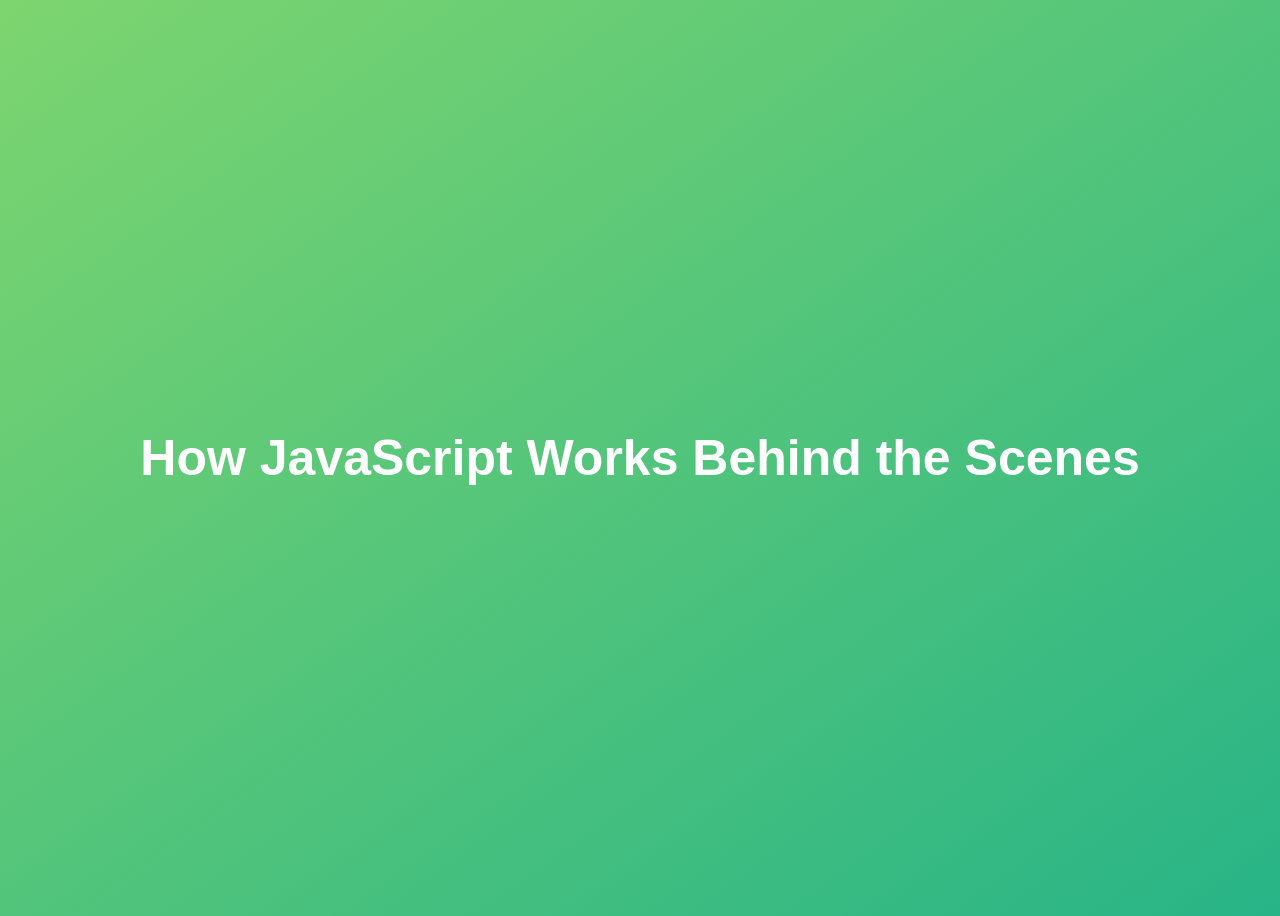
<file: Behind_The _Scenes/index.html>
<!DOCTYPE html>
<html lang="en">
  <head>
    <meta charset="UTF-8" />
    <meta name="viewport" content="width=device-width, initial-scale=1.0" />
    <meta http-equiv="X-UA-Compatible" content="ie=edge" />
    <title>How JavaScript Works Behind the Scenes</title>
    <style>
      body {
        height: 100vh;
        display: flex;
        align-items: center;
        background: linear-gradient(to top left, #28b487, #7dd56f);
      }
      h1 {
        font-family: sans-serif;
        font-size: 50px;
        line-height: 1.3;
        width: 100%;
        padding: 30px;
        text-align: center;
        color: white;
      }
    </style>
  </head>
  <body>
    <h1>How JavaScript Works Behind the Scenes</h1>
    <script src="script.js"></script>
  </body>
</html>
</file>
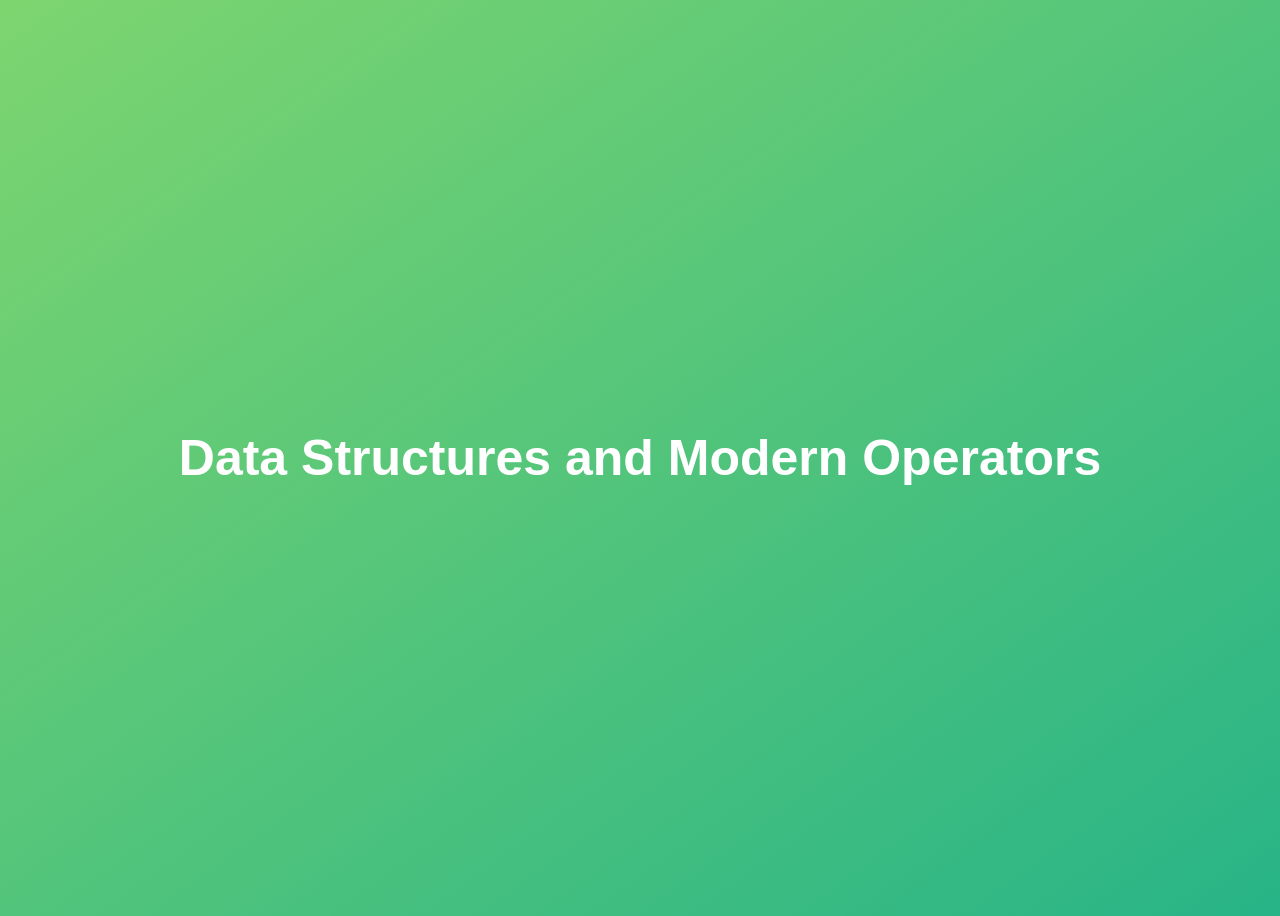
<file: Data_Structures/index.html>
<!DOCTYPE html>
<html lang="en">
  <head>
    <meta charset="UTF-8" />
    <meta name="viewport" content="width=device-width, initial-scale=1.0" />
    <meta http-equiv="X-UA-Compatible" content="ie=edge" />
    <title>Data Structures and Modern Operators</title>
    <style>
      body {
        height: 100vh;
        display: flex;
        align-items: center;
        background: linear-gradient(to top left, #28b487, #7dd56f);
      }
      h1 {
        font-family: sans-serif;
        font-size: 50px;
        line-height: 1.3;
        width: 100%;
        padding: 30px;
        text-align: center;
        color: white;
      }
      button {
        width: 50px;
        height: 20px;
        margin: 10px;
      }
      textarea {
        width: 300px;
        height: 100px;
      }
    </style>
  </head>
  <body>
    <h1>Data Structures and Modern Operators</h1>
    <script src="script.js"></script>
  </body>
</html>
</file>
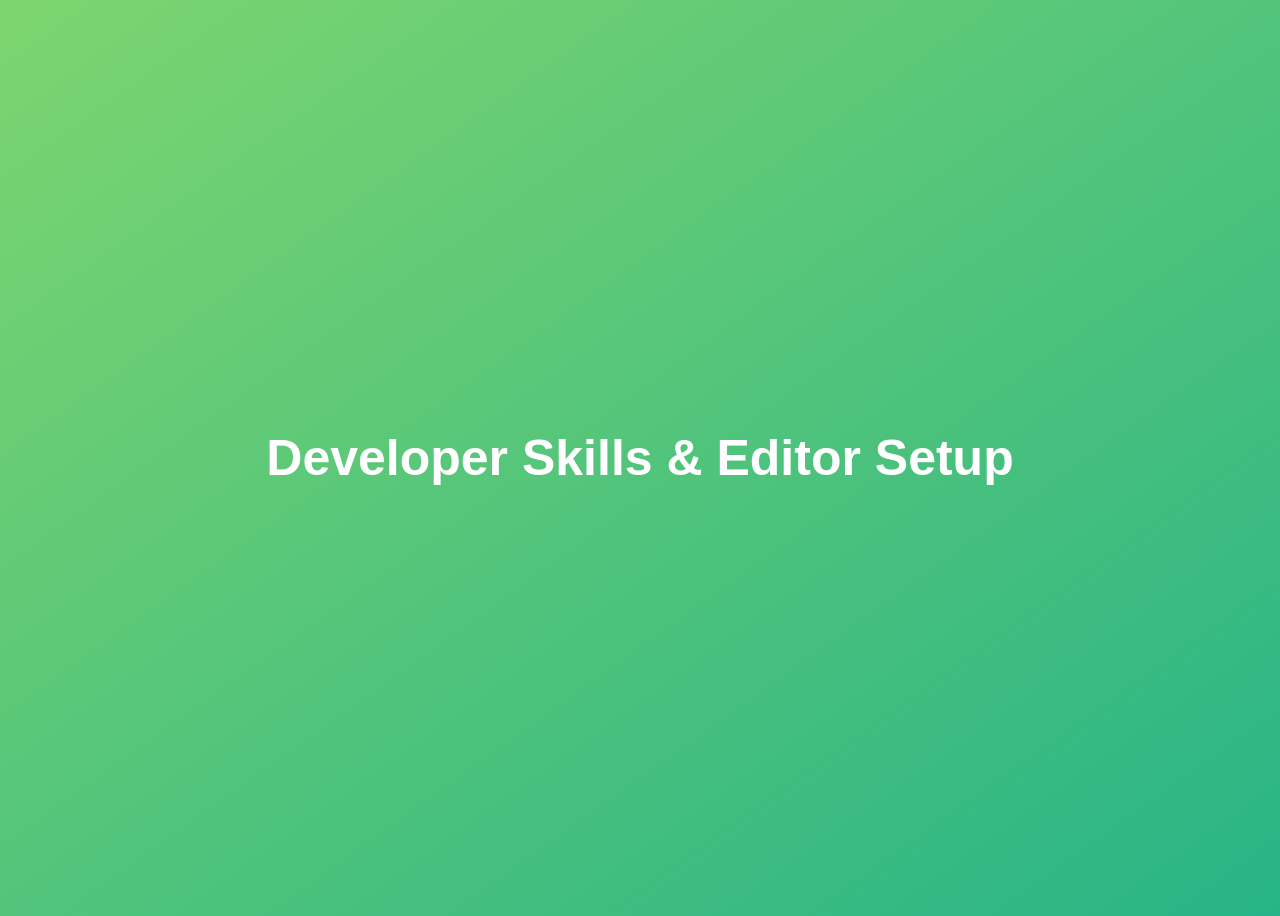
<file: Developer skills/index.html>
<!DOCTYPE html>
<html lang="en">
  <head>
    <meta charset="UTF-8" />
    <meta name="viewport" content="width=device-width, initial-scale=1.0" />
    <meta http-equiv="X-UA-Compatible" content="ie=edge" />
    <title>Developer Skills & Editor Setup</title>
    <style>
      body {
        height: 100vh;
        display: flex;
        align-items: center;
        background: linear-gradient(to top left, #28b487, #7dd56f);
      }
      h1 {
        font-family: sans-serif;
        font-size: 50px;
        line-height: 1.3;
        width: 100%;
        padding: 30px;
        text-align: center;
        color: white;
      }
    </style>
  </head>
  <body>
    <h1>Developer Skills & Editor Setup</h1>
    <script src="script.js"></script>
  </body>
</html>
</file>
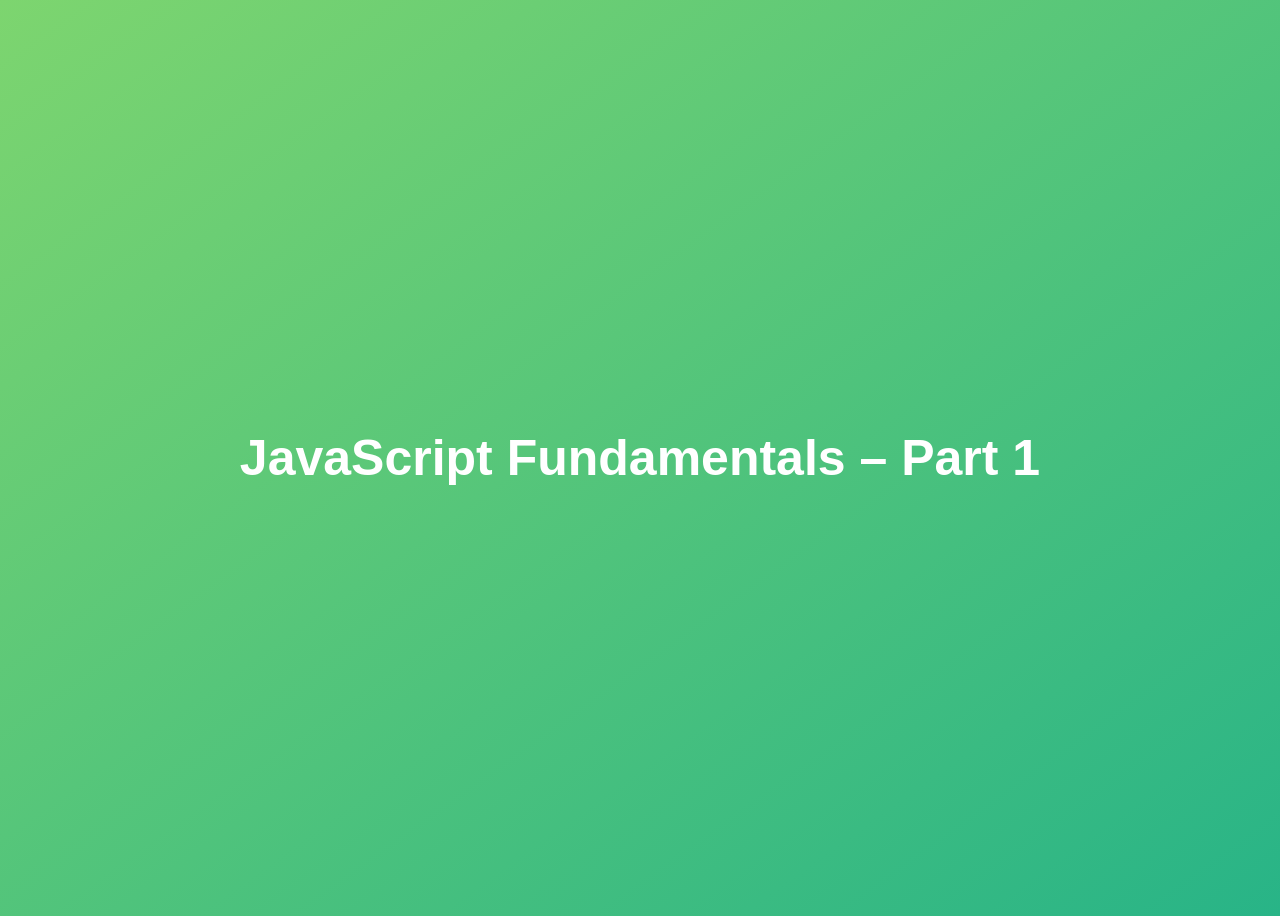
<file: Fundamentals1/index.html>
<!DOCTYPE html>
<html lang="en">
  <head>
    <meta charset="UTF-8" />
    <meta name="viewport" content="width=device-width, initial-scale=1.0" />
    <meta http-equiv="X-UA-Compatible" content="ie=edge" />
    <title>JavaScript Fundamentals – Part 1</title>
    <style>
      body {
        height: 100vh;
        display: flex;
        align-items: center;
        background: linear-gradient(to top left, #28b487, #7dd56f);
      }
      h1 {
        font-family: sans-serif;
        font-size: 50px;
        line-height: 1.3;
        width: 100%;
        padding: 30px;
        text-align: center;
        color: white;
      }
    </style>
  </head>
  <body>
    <h1>JavaScript Fundamentals – Part 1</h1>
  </body>

  <script src="./script.js"></script>
</html>
</file>
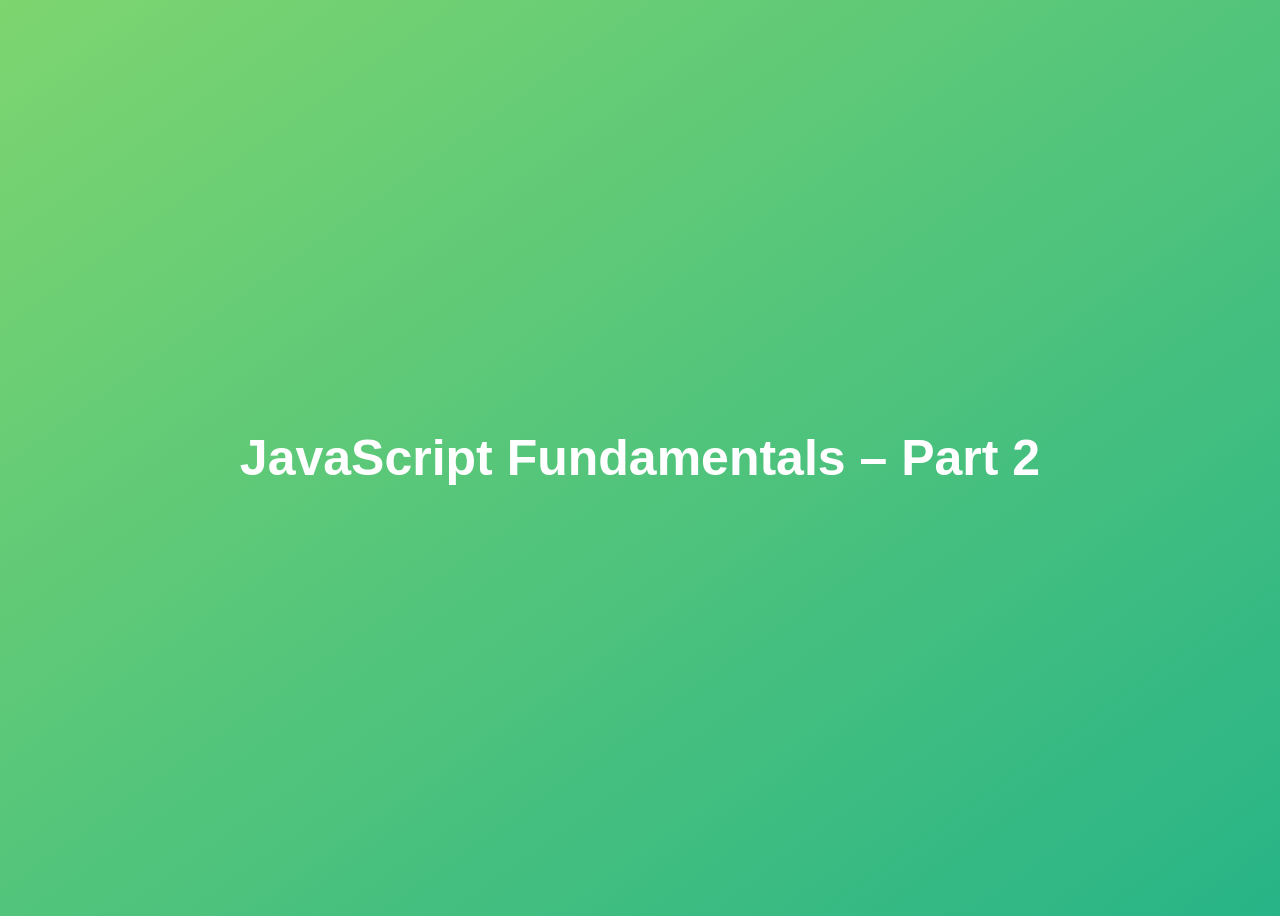
<file: Fundamentals2/index.html>
<!DOCTYPE html>
<html lang="en">
  <head>
    <meta charset="UTF-8" />
    <meta name="viewport" content="width=device-width, initial-scale=1.0" />
    <meta http-equiv="X-UA-Compatible" content="ie=edge" />
    <title>JavaScript Fundamentals – Part 2</title>
    <style>
      body {
        height: 100vh;
        display: flex;
        align-items: center;
        background: linear-gradient(to top left, #28b487, #7dd56f);
      }
      h1 {
        font-family: sans-serif;
        font-size: 50px;
        line-height: 1.3;
        width: 100%;
        padding: 30px;
        text-align: center;
        color: white;
      }
    </style>
  </head>
  <body>
    <h1>JavaScript Fundamentals – Part 2</h1>
    <script src="script.js"></script>
  </body>
</html>
</file>
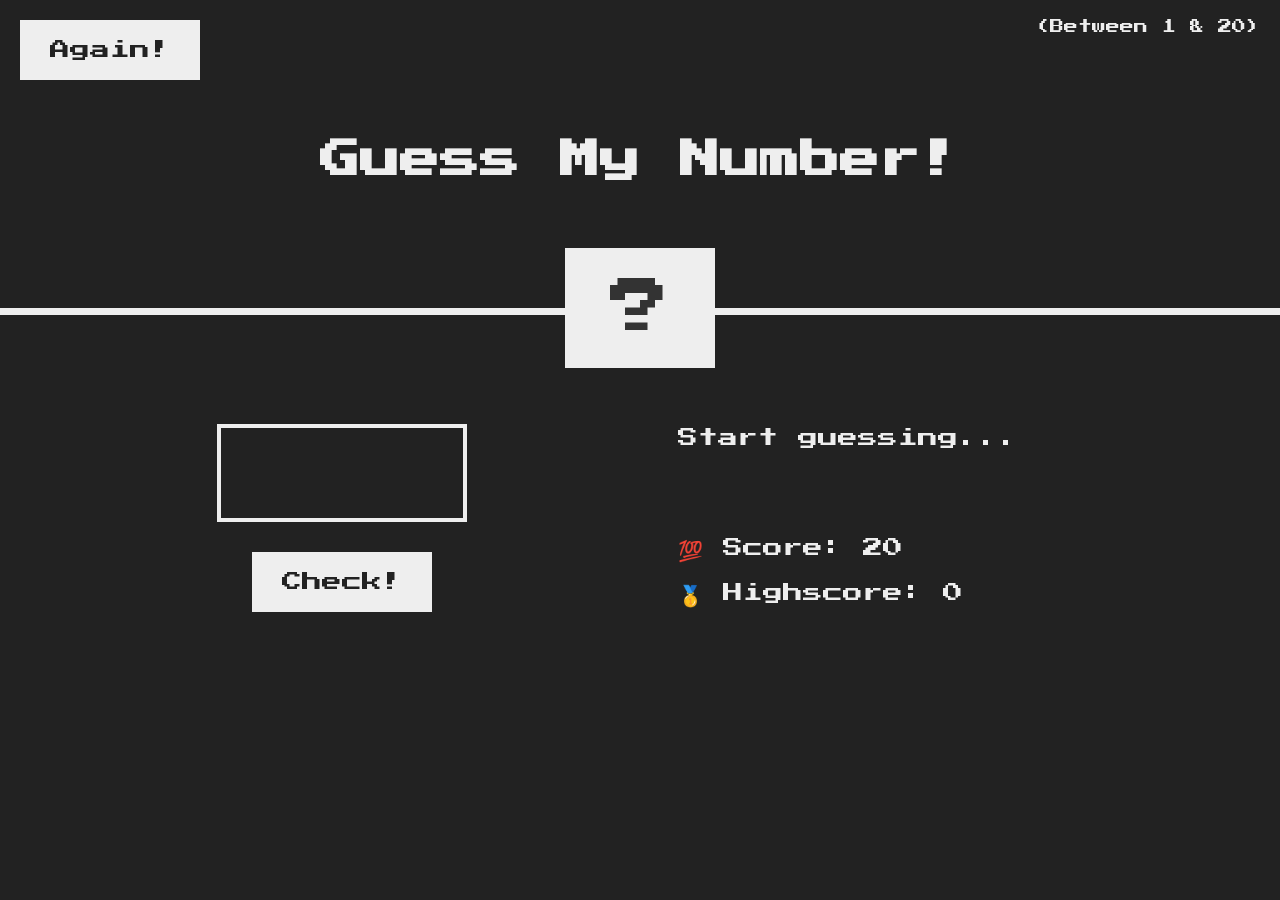
<file: Guess_my_number/index.html>
<!DOCTYPE html>
<html lang="en">
  <head>
    <meta charset="UTF-8" />
    <meta name="viewport" content="width=device-width, initial-scale=1.0" />
    <meta http-equiv="X-UA-Compatible" content="ie=edge" />
    <link rel="stylesheet" href="style.css" />
    <title>Guess My Number!</title>
  </head>
  <body>
    <header>
      <h1>Guess My Number!</h1>
      <p class="between">(Between 1 & 20)</p>
      <button class="btn again">Again!</button>
      <div class="number">?</div>
    </header>
    <main>
      <section class="left">
        <input type="number" class="guess" />
        <button class="btn check">Check!</button>
      </section>
      <section class="right">
        <p class="message">Start guessing...</p>
        <p class="label-score">💯 Score: <span class="score">20</span></p>
        <p class="label-highscore">
          🥇 Highscore: <span class="highscore">0</span>
        </p>
      </section>
    </main>
    <script src="script.js"></script>
  </body>
</html>
</file>
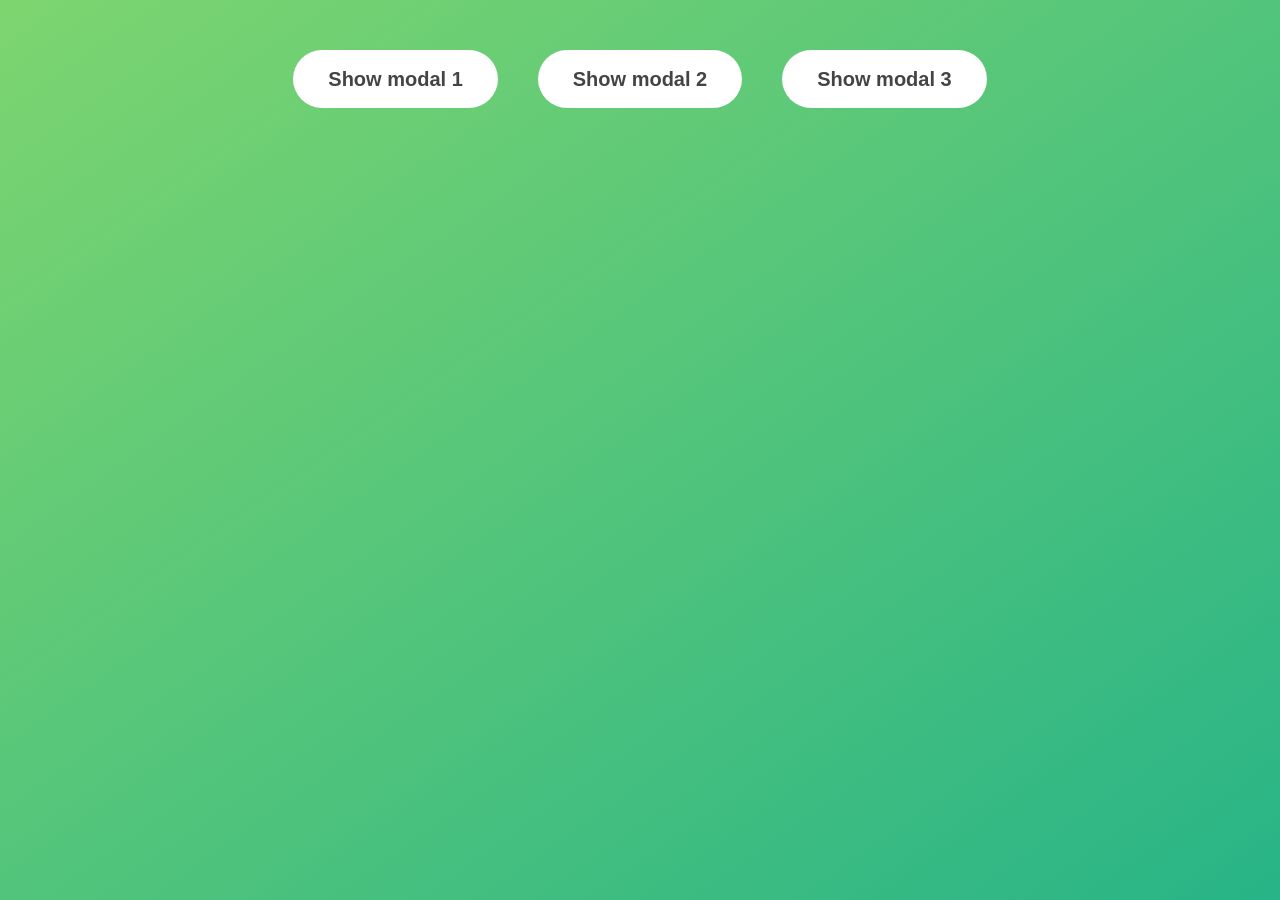
<file: Modal_Window/index.html>
<!DOCTYPE html>
<html lang="en">
  <head>
    <meta charset="UTF-8" />
    <meta name="viewport" content="width=device-width, initial-scale=1.0" />
    <meta http-equiv="X-UA-Compatible" content="ie=edge" />
    <link rel="stylesheet" href="style.css" />
    <title>Modal window</title>
  </head>
  <body>
    <button class="show-modal">Show modal 1</button>
    <button class="show-modal">Show modal 2</button>
    <button class="show-modal">Show modal 3</button>

    <div class="modal hidden">
      <button class="close-modal">&times;</button>
      <h1>I'm a modal window 😍</h1>
      <p>
        Lorem ipsum dolor sit amet, consectetur adipisicing elit, sed do eiusmod
        tempor incididunt ut labore et dolore magna aliqua. Ut enim ad minim
        veniam, quis nostrud exercitation ullamco laboris nisi ut aliquip ex ea
        commodo consequat. Duis aute irure dolor in reprehenderit in voluptate
        velit esse cillum dolore eu fugiat nulla pariatur. Excepteur sint
        occaecat cupidatat non proident, sunt in culpa qui officia deserunt
        mollit anim id est laborum.
      </p>
    </div>
    <div class="overlay hidden"></div>

    <script src="script.js"></script>
  </body>
</html>
</file>
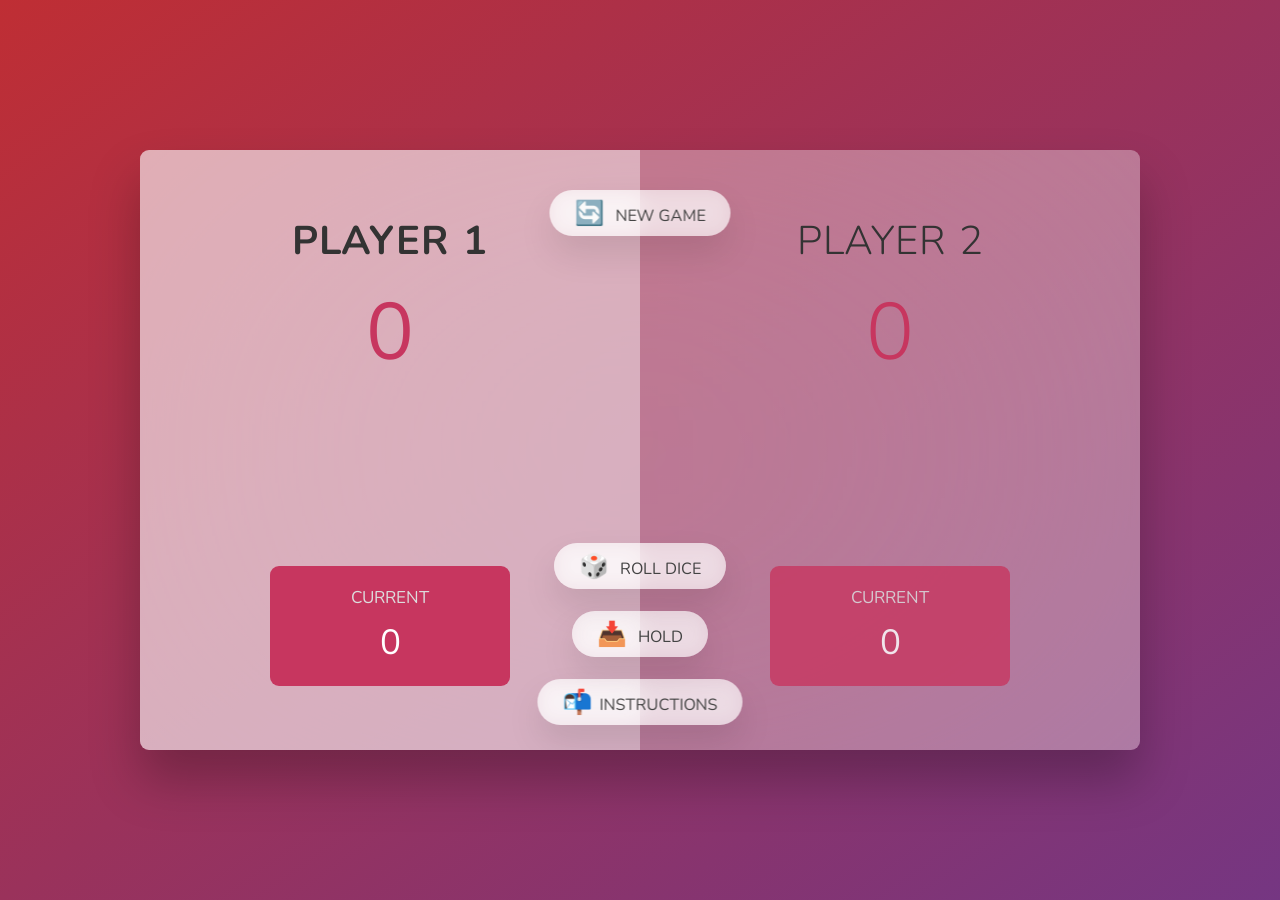
<file: Pig_Game/index.html>
<!DOCTYPE html>
<html lang="en">
  <head>
    <meta charset="UTF-8" />
    <meta name="viewport" content="width=device-width, initial-scale=1.0" />
    <meta http-equiv="X-UA-Compatible" content="ie=edge" />
    <link rel="stylesheet" href="style.css" />
    <title>Pig Game</title>
  </head>
  <body>
    <main>
      <section class="player player--0 player--active">
        <h2 class="name" id="name--0">Player 1</h2>
        <p class="score" id="score--0">43</p>
        <div class="current">
          <p class="current-label">Current</p>
          <p class="current-score" id="current--0">0</p>
        </div>
      </section>
      <section class="player player--1">
        <h2 class="name" id="name--1">Player 2</h2>
        <p class="score" id="score--1">24</p>
        <div class="current">
          <p class="current-label">Current</p>
          <p class="current-score" id="current--1">0</p>
        </div>
      </section>

      <img src="./images/dice-5.png" alt="Playing dice" class="dice" />
      <button class="btn btn--new">🔄 New game</button>
      <button class="btn btn--roll">🎲 Roll dice</button>
      <button class="btn btn--hold">📥 Hold</button>
      <button class="btn btn--instructions">📬Instructions</button>
    </main>
    <div class="modal hidden">
      <button class="close-modal">&times;</button>
      <h1>Instructions 😍</h1>
      <p>
        Click the 'Roll Dice' button to play. The game is designed such</br> 
        that when the dice is rolled, the number on the dice is added to </br>
        your current score except you roll a 1, the player will then be </br>
        switched.To save your current score click the 'Hold' button.</br>
        The first player to reach a score of 100 wins.</br>
        Good Luck!😉</br>
      </p>
    </div>
    <div class="overlay hidden"></div>
    <script src="script.js"></script>
  </body>
</html>
</file>
<file: Guess_my_number/style.css>
@import url('https://fonts.googleapis.com/css?family=Press+Start+2P&display=swap');

* {
  margin: 0;
  padding: 0;
  box-sizing: inherit;
}

html {
  font-size: clamp(50%, 0.625vw + 48%, 62.5%);
  box-sizing: border-box;
}

body {
  font-family: 'Press Start 2P', sans-serif;
  color: #eee;
  background-color: #222;
  /* background-color: #60b347; */
}

/* LAYOUT */
header {
  position: relative;
  min-height: 28rem;
  height: 35vh;
  border-bottom: 0.7rem solid #eee;
}

main {
  min-height: 45vh;
  color: #eee;
  display: flex;
  align-items: center;
  justify-content: space-around;
  gap: 4rem;
  padding: 4rem clamp(2rem, 5vw, 8rem);
}

.left {
  width: min(42vw, 52rem);
  display: flex;
  flex-direction: column;
  align-items: center;
}

.right {
  width: min(42vw, 52rem);
  font-size: 2rem;
}

/* ELEMENTS STYLE */
h1 {
  font-size: clamp(2.4rem, 4vw, 4rem);
  text-align: center;
  position: absolute;
  width: 100%;
  top: 52%;
  left: 50%;
  transform: translate(-50%, -50%);
}

.number {
  background: #eee;
  color: #333;
  font-size: clamp(3.6rem, 6vw, 6rem);
  width: 15rem;
  max-width: calc(100vw - 4rem);
  padding: 3rem 0rem;
  text-align: center;
  position: absolute;
  bottom: 0;
  left: 50%;
  transform: translate(-50%, 50%);
}

.between {
  font-size: clamp(1rem, 1.4vw, 1.4rem);
  position: absolute;
  top: 2rem;
  right: 2rem;
  max-width: calc(100% - 15rem);
  text-align: right;
}

.again {
  position: absolute;
  top: 2rem;
  left: 2rem;
}

.guess {
  background: none;
  border: 4px solid #eee;
  font-family: inherit;
  color: inherit;
  font-size: clamp(3.2rem, 5vw, 5rem);
  padding: 2rem;
  width: min(25rem, 100%);
  text-align: center;
  display: block;
  margin-bottom: 3rem;
}

.btn {
  border: none;
  background-color: #eee;
  color: #222;
  font-size: clamp(1.4rem, 2vw, 2rem);
  font-family: inherit;
  padding: 2rem 3rem;
  cursor: pointer;
  max-width: 100%;
}

.btn:hover {
  background-color: #ccc;
}

.message {
  margin-bottom: 8rem;
  height: 3rem;
}

.label-score {
  margin-bottom: 2rem;
}

@media (max-width: 700px) {
  header {
    height: 32vh;
    min-height: 24rem;
  }

  main {
    min-height: 0;
    flex-direction: column;
    justify-content: center;
    gap: 4rem;
    padding: 6rem 2rem 4rem;
  }

  .left,
  .right {
    width: min(100%, 42rem);
  }

  .right {
    font-size: clamp(1.4rem, 3.5vw, 1.8rem);
    text-align: center;
  }

  .message {
    height: auto;
    min-height: 3rem;
    margin-bottom: 3rem;
    line-height: 1.6;
  }

  .guess {
    margin-bottom: 2rem;
  }

  .between {
    top: 1.5rem;
    right: 1.5rem;
    max-width: calc(100% - 13rem);
    line-height: 1.5;
  }

  .again {
    top: 1.5rem;
    left: 1.5rem;
  }
}
</file>
<file: Modal_Window/style.css>
* {
  margin: 0;
  padding: 0;
  box-sizing: inherit;
}

html {
  font-size: 62.5%;
  box-sizing: border-box;
}

body {
  font-family: sans-serif;
  color: #333;
  line-height: 1.5;
  height: 100vh;
  position: relative;
  display: flex;
  align-items: flex-start;
  justify-content: center;
  background: linear-gradient(to top left, #28b487, #7dd56f);
}

.show-modal {
  font-size: 2rem;
  font-weight: 600;
  padding: 1.75rem 3.5rem;
  margin: 5rem 2rem;
  border: none;
  background-color: #fff;
  color: #444;
  border-radius: 10rem;
  cursor: pointer;
}

.close-modal {
  position: absolute;
  top: 1.2rem;
  right: 2rem;
  font-size: 5rem;
  color: #333;
  cursor: pointer;
  border: none;
  background: none;
}

h1 {
  font-size: 2.5rem;
  margin-bottom: 2rem;
}

p {
  font-size: 1.8rem;
}

/* -------------------------- */
/* CLASSES TO MAKE MODAL WORK */
.hidden {
  display: none;
}

.modal {
  position: absolute;
  top: 50%;
  left: 50%;
  transform: translate(-50%, -50%);
  width: 70%;

  background-color: white;
  padding: 6rem;
  border-radius: 5px;
  box-shadow: 0 3rem 5rem rgba(0, 0, 0, 0.3);
  z-index: 10;
}

.overlay {
  position: absolute;
  top: 0;
  left: 0;
  width: 100%;
  height: 100%;
  background-color: rgba(0, 0, 0, 0.6);
  backdrop-filter: blur(3px);
  z-index: 5;
}
</file>
<file: Pig_Game/style.css>
@import url('https://fonts.googleapis.com/css2?family=Nunito&display=swap');

* {
  margin: 0;
  padding: 0;
  box-sizing: inherit;
}

html {
  font-size: clamp(50%, 0.625vw + 48%, 62.5%);
  box-sizing: border-box;
}

body {
  font-family: 'Nunito', sans-serif;
  font-weight: 400;
  min-height: 100vh;
  min-height: 100svh;
  color: #333;
  background-image: linear-gradient(to top left, #753682 0%, #bf2e34 100%);
  display: flex;
  align-items: center;
  justify-content: center;
  padding: clamp(1rem, 3vw, 2rem);
}

/* LAYOUT */
main {
  position: relative;
  width: min(100rem, 100%);
  height: min(60rem, calc(100vh - 4rem));
  height: min(60rem, calc(100svh - 4rem));
  background-color: rgba(255, 255, 255, 0.35);
  backdrop-filter: blur(200px);
  filter: blur();
  box-shadow: 0 3rem 5rem rgba(0, 0, 0, 0.25);
  border-radius: 9px;
  overflow: hidden;
  display: flex;
}

.player {
  flex: 1 1 0;
  min-width: 0;
  padding: clamp(1rem, 5vw, 9rem);
  display: flex;
  flex-direction: column;
  align-items: center;
  transition: all 0.75s;
}

/* ELEMENTS */
.name {
  position: relative;
  font-size: clamp(1.4rem, 4vw, 4rem);
  text-transform: uppercase;
  letter-spacing: 1px;
  word-spacing: 2px;
  font-weight: 300;
  margin-bottom: 1rem;
  text-align: center;
}

.score {
  font-size: clamp(3.2rem, 8vw, 8rem);
  font-weight: 300;
  color: #c7365f;
  margin-bottom: auto;
}

.player--active {
  background-color: rgba(255, 255, 255, 0.4);
}
.player--active .name {
  font-weight: 700;
}
.player--active .score {
  font-weight: 400;
}

.player--active .current {
  opacity: 1;
}

.current {
  background-color: #c7365f;
  opacity: 0.8;
  border-radius: 9px;
  color: #fff;
  width: min(65%, 24rem);
  padding: clamp(0.8rem, 2vw, 2rem);
  text-align: center;
  transition: all 0.75s;
}

.current-label {
  text-transform: uppercase;
  margin-bottom: 1rem;
  font-size: 1.7rem;
  color: #ddd;
}

.current-score {
  font-size: 3.5rem;
}

/* ABSOLUTE POSITIONED ELEMENTS */
.btn {
  position: absolute;
  left: 50%;
  transform: translateX(-50%);
  color: #444;
  background: none;
  border: none;
  font-family: inherit;
  font-size: clamp(1.2rem, min(1.8rem, 1.8vh), 1.8rem);
  text-transform: uppercase;
  cursor: pointer;
  font-weight: 400;
  transition: all 0.2s;

  background-color: white;
  background-color: rgba(255, 255, 255, 0.6);
  backdrop-filter: blur(10px);

  padding: clamp(0.4rem, 1.2vh, 0.7rem) clamp(0.8rem, 2.5vw, 2.5rem);
  border-radius: 50rem;
  box-shadow: 0 1.75rem 3.5rem rgba(0, 0, 0, 0.1);
  white-space: nowrap;
  max-width: calc(100% - 1rem);
}

.btn::first-letter {
  font-size: clamp(1.2rem, 2.4vw, 2.4rem);
  display: inline-block;
  margin-right: 0.7rem;
}

.btn--new {
  top: 6.7%;
}
.btn--roll {
  top: 65.5%;
}
.btn--hold {
  top: 76.8%;
}
.btn--instructions{
  top: 88.2%;
}

.btn:active {
  transform: translate(-50%, 3px);
  box-shadow: 0 1rem 2rem rgba(0, 0, 0, 0.15);
}

.btn:focus {
  outline: none;
}

.dice {
  position: absolute;
  left: 50%;
  top: 27.5%;
  transform: translateX(-50%);
  height: min(10rem, 16vh);
  max-width: 18%;
  box-shadow: 0 2rem 5rem rgba(0, 0, 0, 0.2);
}

.player--winner {
  background-color: #2f2f2f;
}

.player--winner .name {
  font-weight: 700;
  color: #c7365f;
}

.hidden{
  display: none;
}

.close-modal {
  position: absolute;
  top: 1.2rem;
  right: 2rem;
  font-size: 5rem;
  color: #333;
  cursor: pointer;
  border: none;
  background: none;
}

h1 {
  font-size: 2.5rem;
  margin-bottom: 2rem;
}

p {
  font-size: 1.8rem;
}

/* -------------------------- */
/* CLASSES TO MAKE MODAL WORK */

.modal {
  position: absolute;
  top: 50%;
  left: 50%;
  transform: translate(-50%, -50%);
  width: min(70rem, calc(100vw - 3rem));
  max-height: calc(100vh - 3rem);
  max-height: calc(100svh - 3rem);
  overflow: auto;

  background-color: white;
  padding: clamp(2rem, 6vw, 6rem);
  border-radius: 5px;
  box-shadow: 0 3rem 5rem rgba(0, 0, 0, 0.3);
  z-index: 10;
}

.overlay {
  position: absolute;
  top: 0;
  left: 0;
  width: 100%;
  height: 100%;
  background-color: rgba(0, 0, 0, 0.6);
  backdrop-filter: blur(3px);
  z-index: 5;
}

@media (max-width: 480px) {
  main {
    height: min(36rem, calc(100svh - 4rem));
  }

  .player {
    padding: 1rem;
  }

  .name {
    font-size: clamp(1.3rem, 4vw, 1.8rem);
    letter-spacing: 0;
    word-spacing: 0;
  }

  .current-label {
    font-size: 1.3rem;
  }

  .current-score {
    font-size: 2.8rem;
  }
}
</file>
